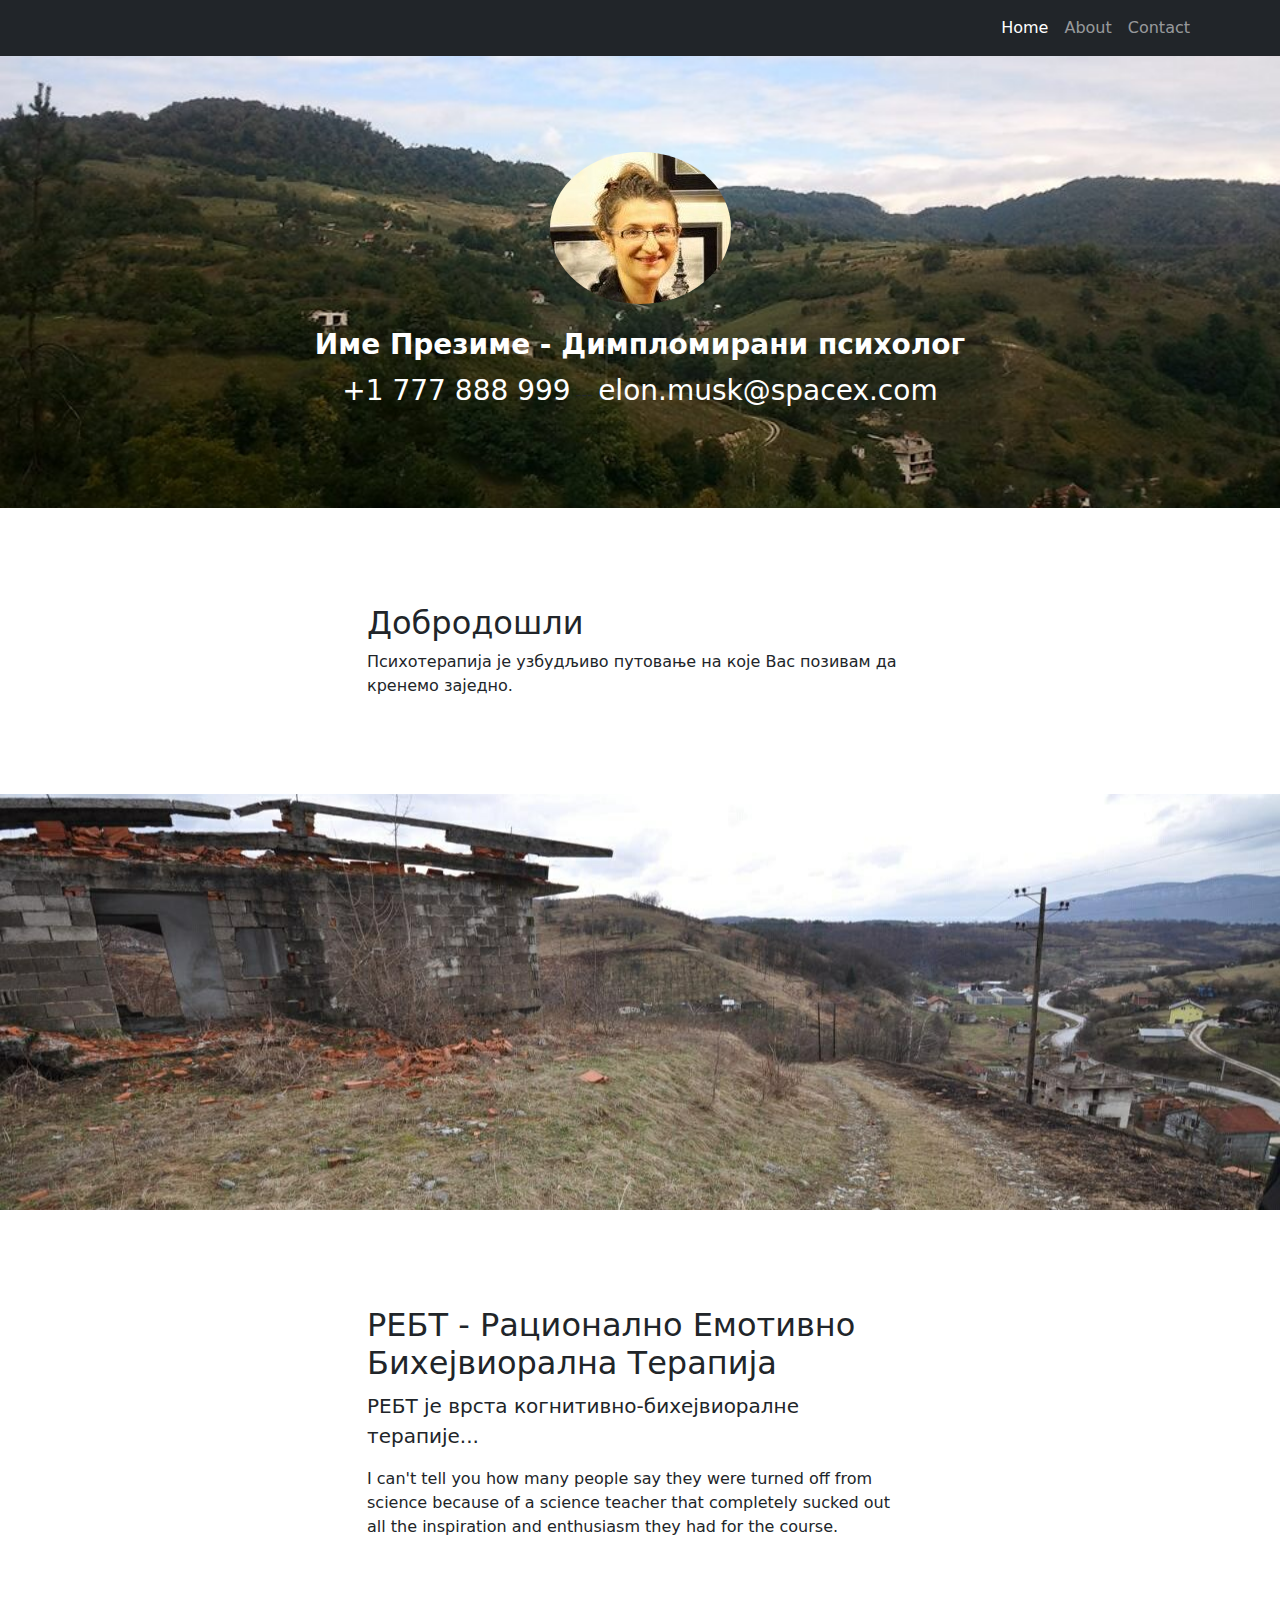
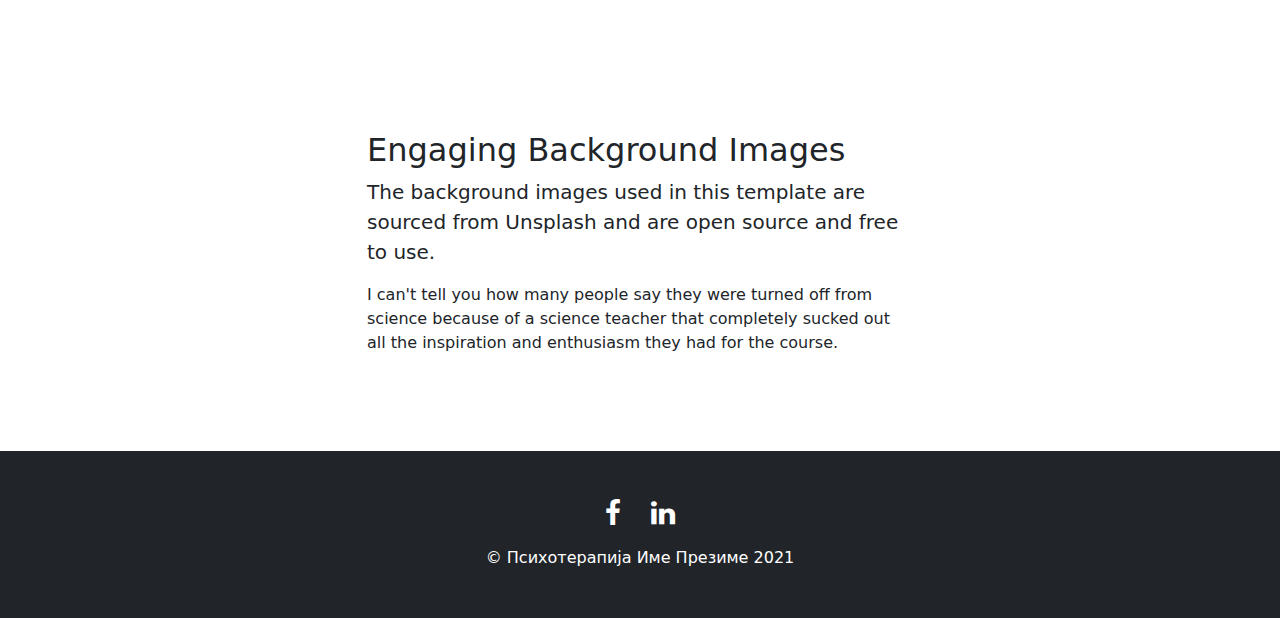
<file: JelenaPsihologija/index.html>
﻿<!DOCTYPE html>
<html lang="en">
<head>
    <meta charset="utf-8" />
    <meta name="viewport" content="width=device-width, initial-scale=1, shrink-to-fit=no" />
    <meta name="description" content="" />
    <meta name="author" content="" />
    <title>Психотерапија</title>
    <!-- Favicon-->
    <link rel="icon" type="image/x-icon" href="assets/favicon.ico" />
    <!-- Core theme CSS (includes Bootstrap)-->
    <link href="css/styles.css" rel="stylesheet" />
    <!-- Social media icons-->
    <link href="https://cdnjs.cloudflare.com/ajax/libs/font-awesome/4.7.0/css/font-awesome.min.css" rel="stylesheet">
</head>
            <body>
                <!-- Responsive navbar-->
    <nav class="navbar navbar-expand-lg navbar-dark bg-dark">
        <div class="container">
            <button class="navbar-toggler" type="button" data-bs-toggle="collapse" data-bs-target="#navbarSupportedContent" aria-controls="navbarSupportedContent" aria-expanded="false" aria-label="Toggle navigation"><span class="navbar-toggler-icon"></span></button>
            <div class="collapse navbar-collapse" id="navbarSupportedContent">
                <ul class="navbar-nav ms-auto mb-2 mb-lg-0">
                    <li class="nav-item"><a class="nav-link active" aria-current="page" href="index.html">Home</a></li>
                    <li class="nav-item"><a class="nav-link" href="about.html">About</a></li>
                    <li class="nav-item"><a class="nav-link" href="#!">Contact</a></li>
                </ul>
            </div>
        </div>
    </nav>
    <!-- Header - set the background image for the header in the line below-->
    <header class="py-5 bg-image-full" style="background-image: url('resources/Drozge1.jpg')">
        <div class="text-center my-5">
            <img class="img-fluid rounded-circle mb-4" src="resources/Jelena1.jpg" alt="..." />
            <h1 class="text-white fs-3 fw-bolder">Име Презиме - Димпломирани психолог</h1>
            <div>
                <a class="text-white fs-3 text-decoration-none" href="tel:+1777888999">+1 777 888 999</a>
                <span>---</span>
                <a class="text-white fs-3 text-decoration-none" href="mailto:elon.musk@spacex.com">elon.musk@spacex.com</a>
            </div>
        </div>
    </header>
    <!-- Content section-->
    <section class="py-5">
        <div class="container my-5">
            <div class="row justify-content-center">
                <div class="col-lg-6">
                    <h2>Добродошли</h2>
                    <p class="mb-0">Психотерапија је узбудљиво путовање на које Вас позивам да кренемо заједно.</p>
                </div>
            </div>
        </div>
    </section>
    <!-- Image element - set the background image for the header in the line below-->
    <div class="py-5 bg-image-full" style="background-image: url('resources/Drozge2.jpg')">
        <!-- Put anything you want here! The spacer below with inline CSS is just for demo purposes!-->
        <div style="height: 20rem"></div>
    </div>
    <!-- Content section-->
    <section class="py-5">
        <div class="container my-5">
            <div class="row justify-content-center">
                <div class="col-lg-6">
                    <h2>РЕБТ - Рационално Емотивно Бихејвиорална Терапија</h2>
                    <p class="lead">РЕБТ је врста когнитивно-бихејвиоралне терапије...</p>
                    <p class="mb-0">I can't tell you how many people say they were turned off from science because of a science teacher that completely sucked out all the inspiration and enthusiasm they had for the course.</p>
                </div>
            </div>
        </div>
    </section>
    <!-- Content section-->
    <section class="py-5">
        <div class="container my-5">
            <div class="row justify-content-center">
                <div class="col-lg-6">
                    <h2>Engaging Background Images</h2>
                    <p class="lead">The background images used in this template are sourced from Unsplash and are open source and free to use.</p>
                    <p class="mb-0">I can't tell you how many people say they were turned off from science because of a science teacher that completely sucked out all the inspiration and enthusiasm they had for the course.</p>
                </div>
            </div>
        </div>
    </section>
    <!-- Footer-->
    <footer class="py-5 bg-dark text-center  text-white mb-0">
        <div>
            <ul class="list-inline">
                <li class="list-inline-item me-4">
                    <a href="https://www.facebook.com/groups/ElonMusk/"><i class="fa fa-facebook fs-3"></i></a>
                </li>
                <li class="list-inline-item">
                    <a href="https://www.linkedin.com/company/spacex/"><i class="fa fa-linkedin fs-3"></i></a>
                </li>
            </ul>
        </div>
        <div class="container"><p class="m-0 text-center text-white">&copy; Психотерапија Име Презиме 2021</p></div>
    </footer>
    <!-- Bootstrap core JS-->
    <script src="https://cdn.jsdelivr.net/npm/bootstrap@5.1.0/dist/js/bootstrap.bundle.min.js"></script>
    <!-- Core theme JS-->
    <script src="js/scripts.js"></script>
    </body>
</html>
</file>
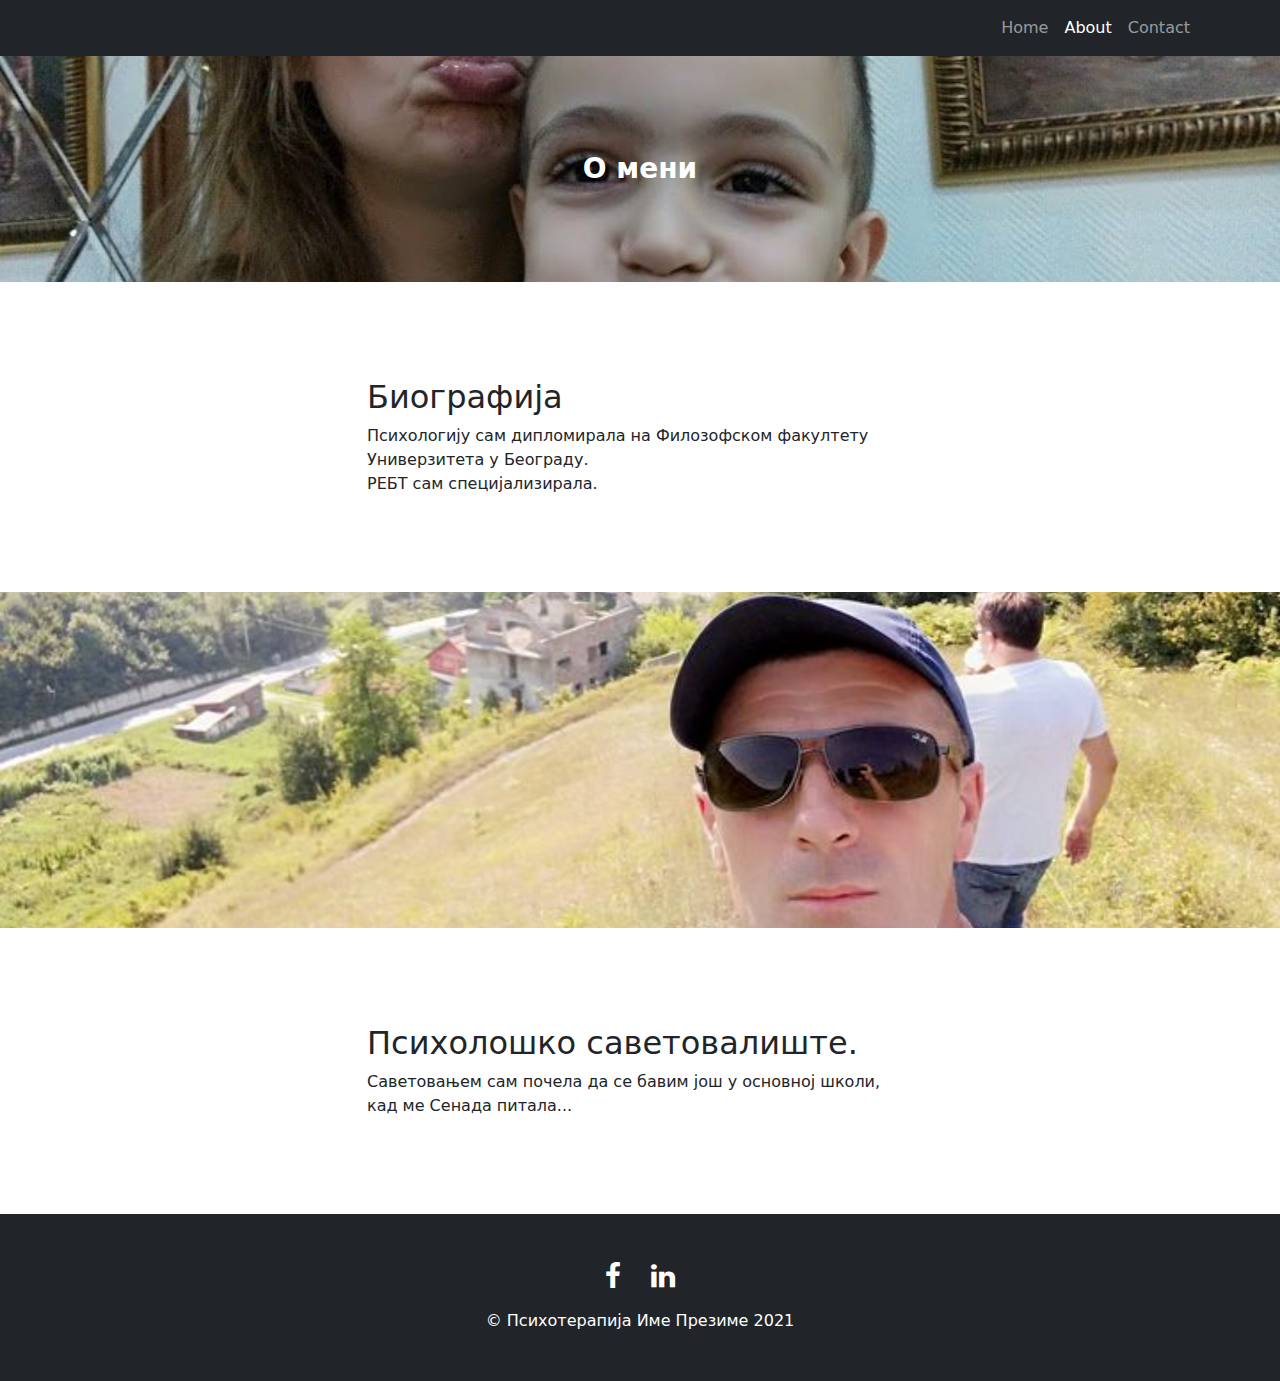
<file: JelenaPsihologija/about.html>
﻿<!DOCTYPE html>
<html lang="en">
<head>
    <meta charset="utf-8" />
    <meta name="viewport" content="width=device-width, initial-scale=1, shrink-to-fit=no" />
    <meta name="description" content="" />
    <meta name="author" content="" />
    <title>Психотерапија</title>
    <!-- Favicon-->
    <link rel="icon" type="image/x-icon" href="assets/favicon.ico" />
    <!-- Core theme CSS (includes Bootstrap)-->
    <link href="css/styles.css" rel="stylesheet" />
    <!-- Social media icons-->
    <link href="https://cdnjs.cloudflare.com/ajax/libs/font-awesome/4.7.0/css/font-awesome.min.css" rel="stylesheet">
</head>
    <body>
        <!-- Responsive navbar-->
        <nav class="navbar navbar-expand-lg navbar-dark bg-dark">
            <div class="container">
                <button class="navbar-toggler" type="button" data-bs-toggle="collapse" data-bs-target="#navbarSupportedContent" aria-controls="navbarSupportedContent" aria-expanded="false" aria-label="Toggle navigation"><span class="navbar-toggler-icon"></span></button>
                <div class="collapse navbar-collapse" id="navbarSupportedContent">
                    <ul class="navbar-nav ms-auto mb-2 mb-lg-0">
                        <li class="nav-item"><a class="nav-link" href="index.html">Home</a></li>
                        <li class="nav-item"><a class="nav-link active" aria-current="page" href="about.html">About</a></li>
                        <li class="nav-item"><a class="nav-link" href="#!">Contact</a></li>
                    </ul>
                </div>
            </div>
        </nav>
        <!-- Header - set the background image for the header in the line below-->
        <header class="py-5 bg-image-full" style="background-image: url('resources/Jelena2.jpg')">
            <div class="text-center my-5">
                <h1 class="text-white fs-3 fw-bolder">О мени</h1>
            </div>
        </header>
        <!-- Content section-->
        <section class="py-5">
            <div class="container my-5">
                <div class="row justify-content-center">
                    <div class="col-lg-6">
                        <h2>Биографија</h2>
                        <p class="mb-0">Психологију сам дипломирала на Филозофском факултету Универзитета у Београду.</p>
                        <p class="mb-0">РЕБТ сам специјализирала.</p>
                    </div>
                </div>
            </div>
        </section>
        <!-- Image element - set the background image for the header in the line below-->
        <div class="py-5 bg-image-full" style="background-image: url('resources/Drozge3.jpg')">
            <!-- Put anything you want here! The spacer below with inline CSS is just for demo purposes!-->
            <div style="height: 15rem"></div>
        </div>
        <!-- Content section-->
        <section class="py-5">
            <div class="container my-5">
                <div class="row justify-content-center">
                    <div class="col-lg-6">
                        <h2>Психолошко саветовалиште.</h2>
                        <p class="mb-0">Саветовањем сам почела да се бавим још у основној школи, кад ме Сенада питала...</p>
                    </div>
                </div>
            </div>
        </section>
        <!-- Footer-->
        <footer class="py-5 bg-dark text-center  text-white mb-0">
            <div>
                <ul class="list-inline">
                    <li class="list-inline-item me-4">
                        <a href="https://www.facebook.com/groups/ElonMusk/"><i class="fa fa-facebook fs-3"></i></a>
                    </li>
                    <li class="list-inline-item">
                        <a href="https://www.linkedin.com/company/spacex/"><i class="fa fa-linkedin fs-3"></i></a>
                    </li>
                </ul>
            </div>
            <div class="container"><p class="m-0 text-center text-white">&copy; Психотерапија Име Презиме 2021</p></div>
        </footer>
        <!-- Bootstrap core JS-->
        <script src="https://cdn.jsdelivr.net/npm/bootstrap@5.1.0/dist/js/bootstrap.bundle.min.js"></script>
        <!-- Core theme JS-->
        <script src="js/scripts.js"></script>
    </body>
</html>
</file>
